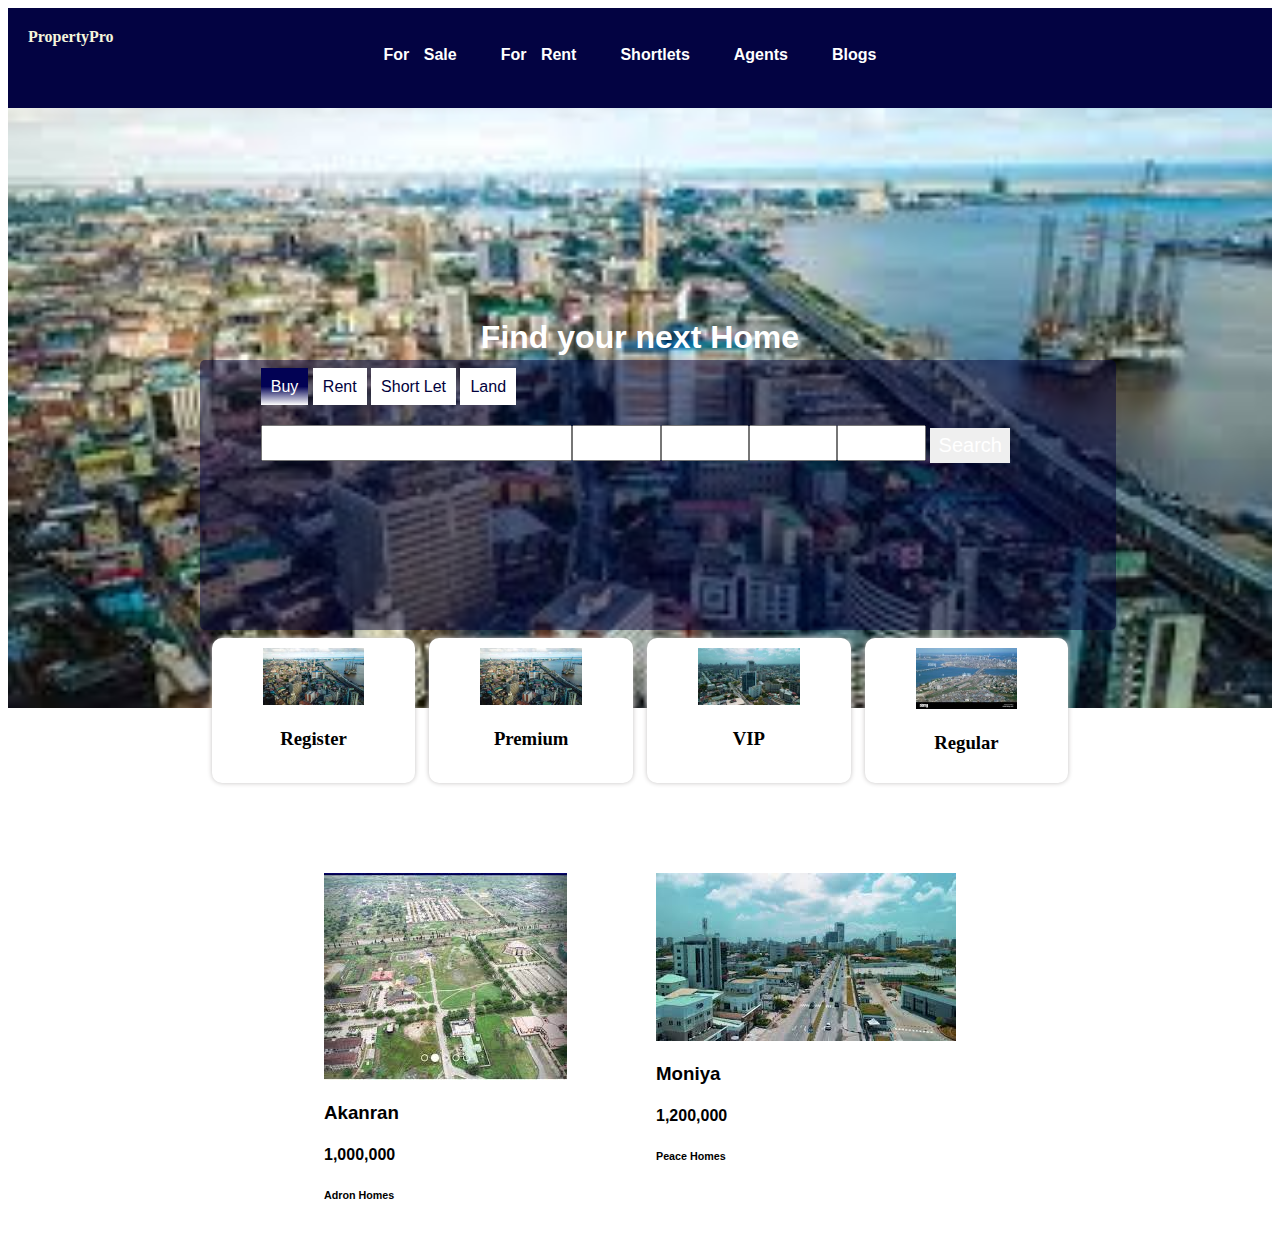
<file: practice/index.html>
<!DOCTYPE html>
<html lang="en">
<head>
    <meta charset="UTF-8">
    <meta name="viewport" content="width=device-width, initial-scale=1.0">
    <title>Real Estate and Property in Nigeria for Sale and Rent | PropertyPro Nigeria</title>
    <link rel="icon" type="image/ico" href="/assets/image/42484569b600758112d45bad3d876f78-favicon.ico" />
    <link rel="stylesheet" href="styles.css">
</head>
<body>
    <!--HEADER BEGINS-->
    <header>PropertyPro
        <nav>
            <ul class="Go">
                <li><a href="For Sale.html">For Sale</a></li>
                <li><a href="For Rent.html">For Rent</a></li>
                <li><a href="Shortlets.html">Shortlets</a></li>
                <li><a href="Agents.html">Agents</a></li>
                <li><a href="Blogs.html">Blogs</a></li>
            </ul>
        </nav>
    </header>

    <!--HEADER ENDS-->

    <!--Slider begins-->
    <div class="slider">

    <div class="abs">

    </div>

    <div class="rel">
        <h1>Find your next Home</h1>
        <div class="relSpan">
        <span class="First">Buy</span>
        <span>Rent</span>
        <span>Short Let</span>
        <span>Land</span>
        </div>

        <br>

        <form action="">
            <input type="text" style="width: 40%;"><input type="text"><input type="text"><input type="text"><input type="text"> <input type="button" value="Search" style="background-image:linear-gradient(rgb(2, 2, 97) rgb(5, 5, 181));color: white; font-size: 20px; height: 35px;
            top: 4px; position: relative; border: 0;">
        </form>
    </div>
    </div>
    <!--Slider Ends--> 

    <!--Four column section-->
    <div class="fourcolsection">
    <div class="fourCol">
        <div class="col1"><img src="images/Untitled.jpeg"> <h3>Register</h3></div>
        <div class="col2"><img src="images/drone 2.jpeg"> <h3>Premium</h3></div>
        <div class="col3"><img src="images/drone 3.jpeg"> <h3>VIP</h3></div>
        <div class="col4"><img src="images/drone 4.jpeg"> <H3>Regular</H3></div>
    </div>
    </div>

    <div class="twocolsection">
    <div class="twocol1"><img src="images/drone 5.jpeg"> <h3>Akanran</h3><h4>1,000,000</h4><h6>Adron Homes</h6></div>
    <div class="twocol2"><img src="images/drone 6.jpeg"> <h3>Moniya</h3><h4>1,200,000</h4><h6>Peace Homes</h6></div>

</div>
    <!--Four column section ends-->
</body>
</html>
</file>
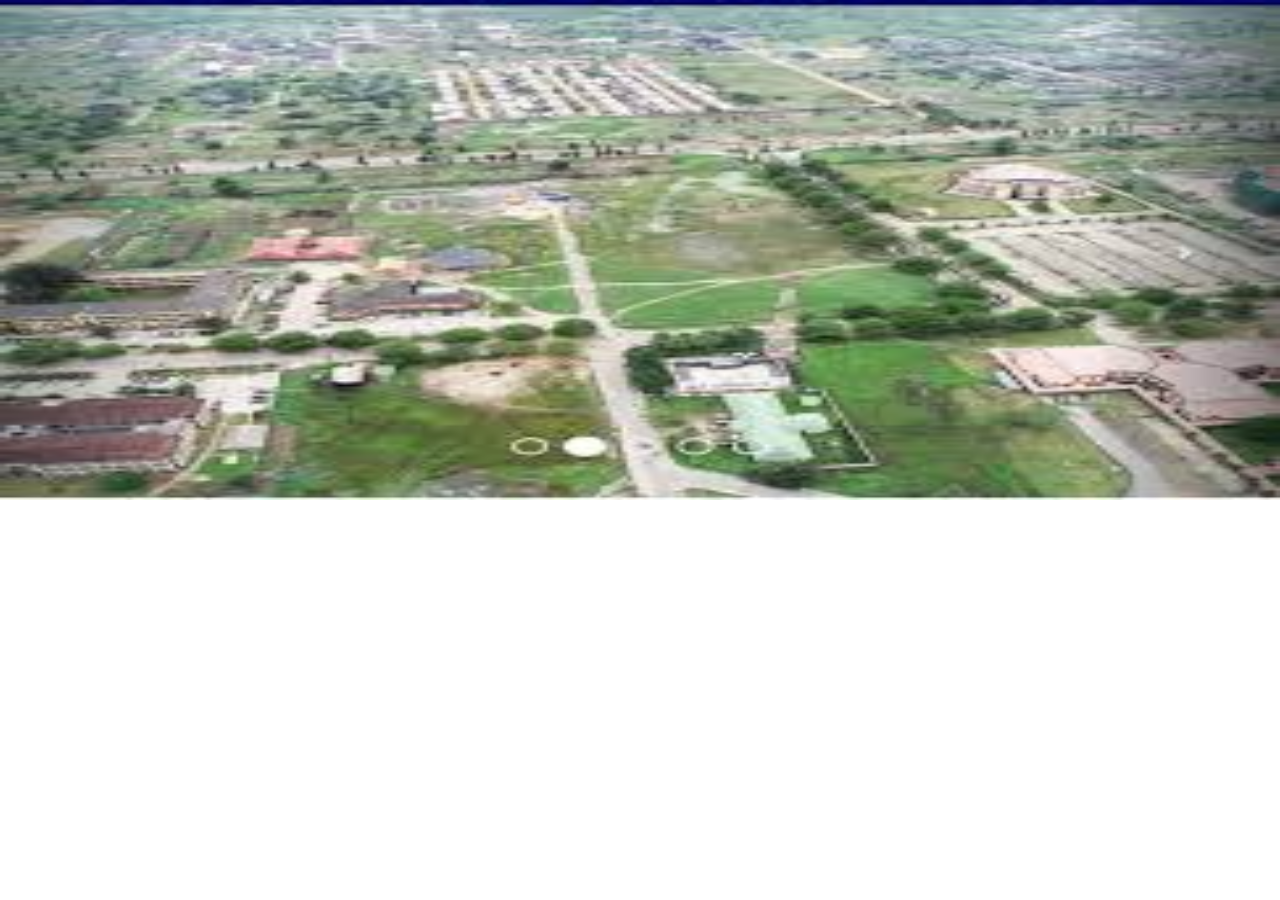
<file: practice/classslider.html>
<!DOCTYPE html>
<html lang="en">
  <head>
    <meta charset="utf-8">
    <title>Class slider</title>
    <link rel="stylesheet" href="classslider.css">
  </head>
  <body>
    <!--Slider section-->
    <div class="sliderCon">
        <!--Slider-->
        <div class="slider">
            <div class="slide">
                <img src="images/drone 5.jpeg">
            </div>
            <div class="slide">
                <img src="images/drone 6.jpeg">
            </div>
            <div class="slide">
                <img src="images/ibd 2.jpeg">
            </div>
            <div class="slide">
                <img src="images/Untitled.jpeg">
            </div>
            <div class="slide">
                <img src="images/ibd.jpeg">
            </div>
            <div class="slide">
                <img src="images/drone 2.jpeg">
            </div>
            <div class="slide">
                <img src="images/drone 4.jpeg">
            </div>
            <div class="slide">
                <img src="images/drone 3.jpeg">
            </div>
  </body>
</html>
</file>
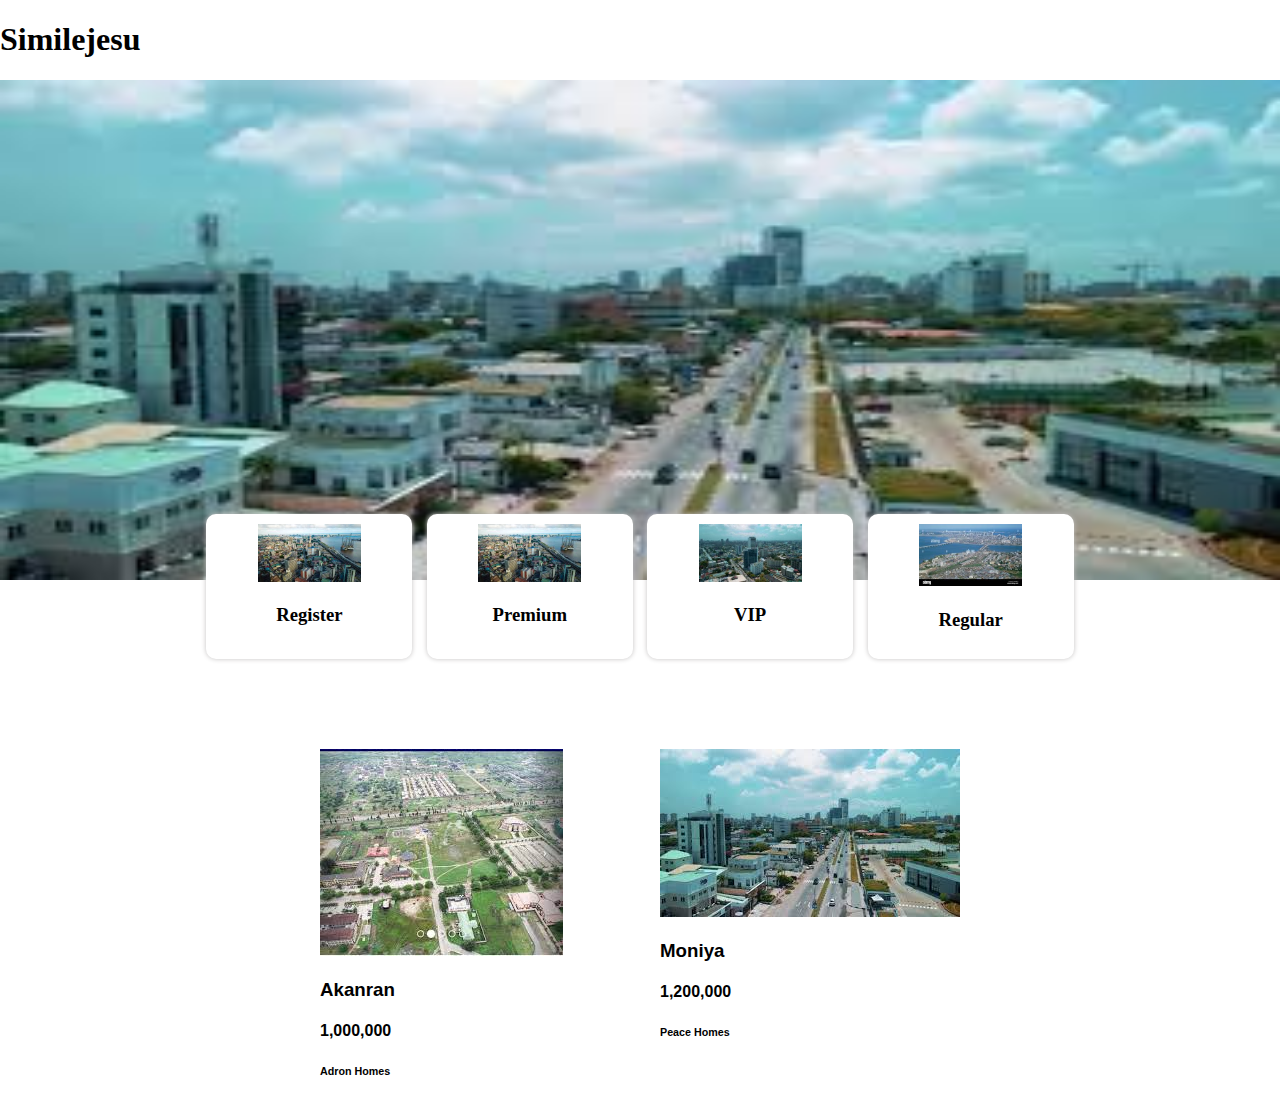
<file: practice/cssslider.html>
<!DOCTYPE html>
<html lang="en">
<head>
    <meta charset="UTF-8">
    <meta name="viewport" content="width=device-width, initial-scale=1.0">
    <title>CSS SLIDER</title>
    <link rel="stylesheet" href="cssslider.css">
</head>
<body>
<h1>Similejesu</h1>
    <!--Slider section-->
    <div class="sliderCon">
        <!--Slider-->
        <div class="slider">
            <div class="slide">
                <img src="images/drone 6.jpeg">
            </div>
            <div class="slide">
                <img src="images/drone 5.jpeg">
            </div>
            <div class="slide">
                <img src="images/drone 3.jpeg">
            </div>
            <div class="slide">
                <img src="images/drone 2.jpeg">
            </div>
        </div>
    </div>
    <div class="fourcolsection">
        <div class="fourCol">
            <div class="col1"><img src="images/Untitled.jpeg"> <h3>Register</h3></div>
            <div class="col2"><img src="images/drone 2.jpeg"> <h3>Premium</h3></div>
            <div class="col3"><img src="images/drone 3.jpeg"> <h3>VIP</h3></div>
            <div class="col4"><img src="images/drone 4.jpeg"> <H3>Regular</H3></div>
        </div>
        </div>
    
        <div class="twocolsection">
        <div class="twocol1"><img src="images/drone 5.jpeg"> <h3>Akanran</h3><h4>1,000,000</h4><h6>Adron Homes</h6></div>
        <div class="twocol2"><img src="images/drone 6.jpeg"> <h3>Moniya</h3><h4>1,200,000</h4><h6>Peace Homes</h6></div>
    
    </div>
</body>
</html>
</file>
<file: practice/styles.css>
header{
   background-color: rgb(3, 3, 66);
   color: beige;
   height: 60px;
   font-weight: bold;
   padding: 20px;
}
ul{
    padding: 0;
    margin: 0;
    list-style-type: none;
}
li{
    display: inline-block;
    margin: 0 20px 0 0;
    font-family: Verdana, Geneva, Tahoma, sans-serif;
}
a{
    color: white;
    text-decoration: none;
    padding: 10px;
    word-spacing: 10px;
}
img{
    height: max-content;
    width: 100%;
}
.Go{
    text-align: center;
}
.slider{
    background-image: url(images/drone\ 2.jpeg);
    width: 100%;
    height: 600px;
    background-repeat: no-repeat;
    background-size: cover;
    background-position: center;
}
.abs{
    background-color: rgb(0, 0, 54);
    padding: 10px;
    width: 70%;
    position: absolute;
    margin: 0 15%;
    top: 40%;
    height: 250px;
    opacity: 50%;
    border-radius: 5px;
}
.rel{
    color: white;
    Padding: 10px;
    width: 60%;
    position: relative;
    margin: auto;
    top: 30%;
    height: 180px;
    text-align: center;
    font-family: Verdana, Geneva, Tahoma, sans-serif;
}
.relSpan{
    text-align: left;
}
.relSpan span{
    padding: 10px;
    color: rgb(1, 1, 61);
    background-color: white;
}
.relSpan .First{
    background-image: linear-gradient(rgb(2, 2, 84) 50%, white);
    color: white;
}
.rel form{
padding: 10px 0;
width: 100%;
text-align: left;
}
.rel form input{
    width: 10.6%;
    height: 30px;
}
.fourcolsection{
    position: relative;
    bottom: 80px;
}
.fourCol{
    padding: 10px 0;
    width: 70%;
    margin: 0 15%;
    display: inline-flex;
    justify-content: space-evenly;
    text-align: center;
}
.fourCol div{
    background-color: white;
    padding: 10px 0;
    width: 23%;
    border-radius: 10px;
    box-shadow: 0px 0px 5px rgb(196, 194, 194);
}
.fourCol img{
    width: 50%;
}
.twocolsection{
    width: 50%;
    display: inline-flex;
    justify-content: space-between;
    padding-left: 25%;
    font-family: Verdana, Geneva, Tahoma, sans-serif;    
}
</file>
<file: practice/classslider.css>
body{
    margin:0;
}
.sliderCon{
    height: max-content;
    overflow: hidden;
}
.slider{
    height: max-content;
    display: inline-flex;
    justify-content: space-between;
    width: 800%;
    overflow: hidden;
    transition: 1s;
}
@keyframes slider {
    0%{
        right: 0;
    }
    25%{
        right: 0%;
    }
    26%{
        right: 25%;
    }
    50%{
        right: 25%;
    }
    51%{
        right: 50%;
    }
    75%{
        right: 50%;
    }
    76%{
        right: 75%;
    }
    100%{
        right: 75%;
    }
}
.slide{ 
    width: 25%;
    height: 500px;
    position: relative;
    animation: slider 8s infinite;
    transition: 1s;
}
.slide img{
    width: 100%;
    height: 100%;
}
</file>
<file: practice/cssslider.css>
body{
    margin:0;
}
.sliderCon{
    height: max-content;
    overflow: hidden;
}
.slider{
    height: max-content;
    display: inline-flex;
    justify-content: space-between;
    width: 400%;
    overflow: hidden;
    transition: 1s;
}
.slide{ 
    width: 25%;
    height: 500px;
    position: relative;
    animation: slider 8s infinite;
    transition: 1s;
}
@keyframes slider {
    0%{
        right: 0;
    }
    25%{
        right: 0%;
    }
    26%{
        right: 25%;
    }
    50%{
        right: 25%;
    }
    51%{
        right: 50%;
    }
    75%{
        right: 50%;
    }
    76%{
        right: 75%;
    }
    100%{
        right: 75%;
    }
}
.slide img{
    width: 100%;
    height: 100%;
}
header{
    background-color: rgb(3, 3, 66);
    color: beige;
    height: 60px;
    font-weight: bold;
    padding: 20px;
 }
 ul{
     padding: 0;
     margin: 0;
     list-style-type: none;
 }
 li{
     display: inline-block;
     margin: 0 20px 0 0;
     font-family: Verdana, Geneva, Tahoma, sans-serif;
 }
 a{
     color: white;
     text-decoration: none;
     padding: 10px;
     word-spacing: 10px;
 }
 img{
     height: max-content;
     width: 100%;
 }
 .Go{
     text-align: center;
 }
 .abs{
    background-color: rgb(0, 0, 54);
    padding: 10px;
    width: 70%;
    position: absolute;
    margin: 0 15%;
    top: 40%;
    height: 250px;
    opacity: 50%;
    border-radius: 5px;
}
.rel{
    color: white;
    Padding: 10px;
    width: 60%;
    position: relative;
    margin: auto;
    top: 30%;
    height: 180px;
    text-align: center;
    font-family: Verdana, Geneva, Tahoma, sans-serif;
}
.relSpan{
    text-align: left;
}
.relSpan span{
    padding: 10px;
    color: rgb(1, 1, 61);
    background-color: white;
}
.relSpan .First{
    background-image: linear-gradient(rgb(2, 2, 84) 50%, white);
    color: white;
}
.rel form{
padding: 10px 0;
width: 100%;
text-align: left;
}
.rel form input{
    width: 10.6%;
    height: 30px;
}
.fourcolsection{
    position: relative;
    bottom: 80px;
}
.fourCol{
    padding: 10px 0;
    width: 70%;
    margin: 0 15%;
    display: inline-flex;
    justify-content: space-evenly;
    text-align: center;
}
.fourCol div{
    background-color: white;
    padding: 10px 0;
    width: 23%;
    border-radius: 10px;
    box-shadow: 0px 0px 5px rgb(196, 194, 194);
}
.fourCol img{
    width: 50%;
}
.twocolsection{
    width: 50%;
    display: inline-flex;
    justify-content: space-between;
    padding-left: 25%;
    font-family: Verdana, Geneva, Tahoma, sans-serif;    
}
</file>
